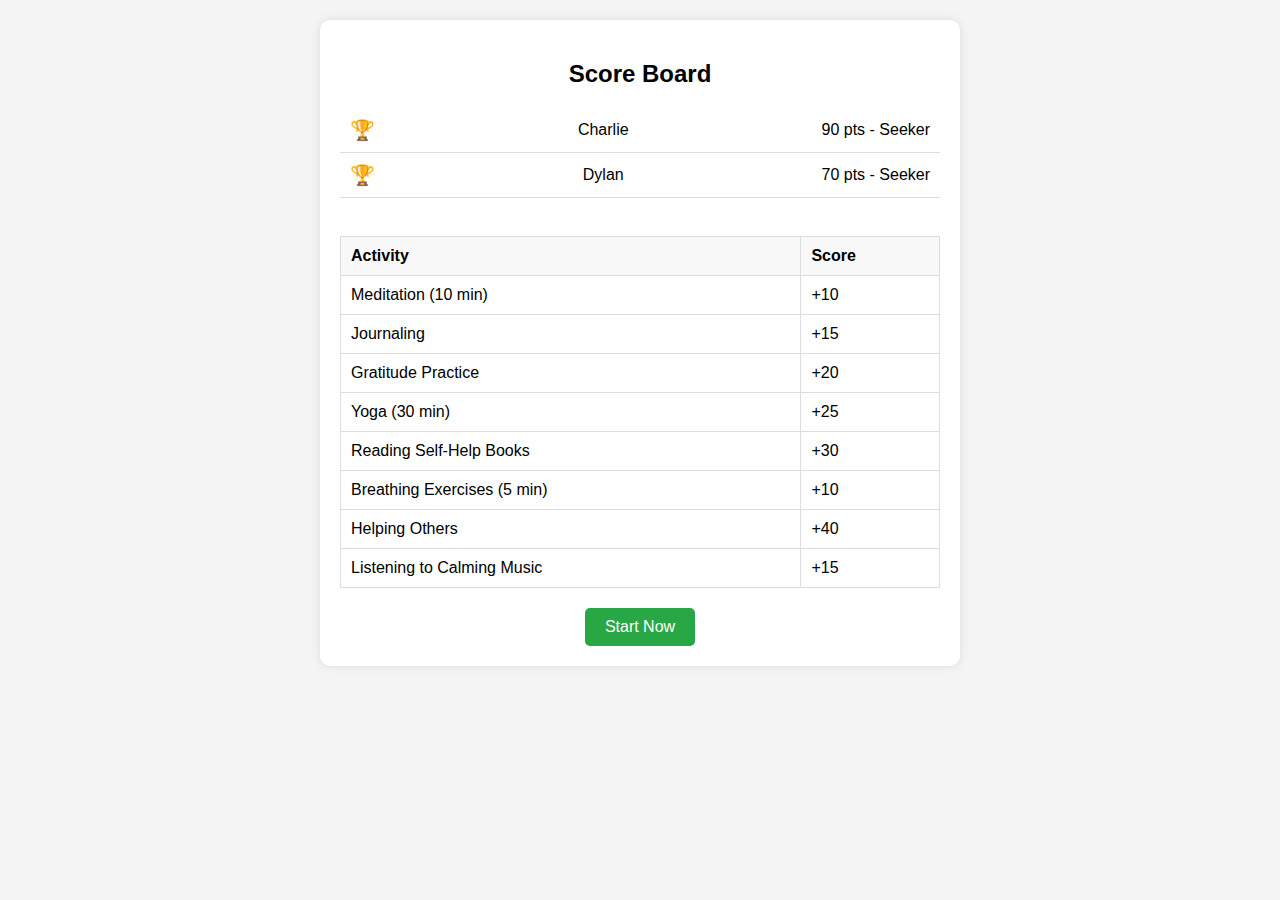
<file: leaderboard.html>
<!DOCTYPE html>
<html lang="en">
<head>
    <meta charset="UTF-8">
    <meta name="viewport" content="width=device-width, initial-scale=1.0">
    <title>Mental Wellness Leaderboard</title>
    <style>
        body {
            font-family: Arial, sans-serif;
            background-color: #f4f4f4;
            margin: 0;
            padding: 20px;
            text-align: center;
        }
        .container {
            max-width: 600px;
            margin: auto;
            background: white;
            padding: 20px;
            border-radius: 10px;
            box-shadow: 0 0 10px rgba(0, 0, 0, 0.1);
        }
        h1 {
            font-size: 24px;
        }
        .leaderboard {
            margin-bottom: 20px;
        }
        .leaderboard div {
            display: flex;
            justify-content: space-between;
            padding: 10px;
            border-bottom: 1px solid #ddd;
            align-items: center;
        }
        .trophy {
            color: gold;
            font-size: 20px;
            margin-right: 10px;
        }
        .table-container {
            margin-bottom: 20px;
        }
        table {
            width: 100%;
            border-collapse: collapse;
        }
        th, td {
            padding: 10px;
            border: 1px solid #ddd;
            text-align: left;
        }
        th {
            background-color: #f8f8f8;
        }
        .start-btn {
            background-color: #28a745;
            color: white;
            padding: 10px 20px;
            border: none;
            border-radius: 5px;
            cursor: pointer;
            font-size: 16px;
        }
        .start-btn:hover {
            background-color: #218838;
        }
    </style>
</head>
<body>
    <div class="container">
       
        
        <div class="leaderboard">
            <h2>Score Board</h2>
            
            <div><span class="trophy">🏆</span><span>Charlie</span> <span>90 pts - Seeker</span></div>
            <div><span class="trophy">🏆</span><span>Dylan</span> <span>70 pts - Seeker</span></div>
        </div>
        
        <div class="table-container">
         <br>
            <table>
                <tr>
                    <th>Activity</th>
                    <th>Score</th>
                </tr>
                <tr>
                    <td>Meditation (10 min)</td>
                    <td>+10</td>
                </tr>
                <tr>
                    <td>Journaling</td>
                    <td>+15</td>
                </tr>
                <tr>
                    <td>Gratitude Practice</td>
                    <td>+20</td>
                </tr>
                <tr>
                    <td>Yoga (30 min)</td>
                    <td>+25</td>
                </tr>
                <tr>
                    <td>Reading Self-Help Books</td>
                    <td>+30</td>
                </tr>
                <tr>
                    <td>Breathing Exercises (5 min)</td>
                    <td>+10</td>
                </tr>
                <tr>
                    <td>Helping Others</td>
                    <td>+40</td>
                </tr>
                <tr>
                    <td>Listening to Calming Music</td>
                    <td>+15</td>
                </tr>
            </table>
        </div>
        
        <button class="start-btn">Start Now</button>
    </div>
</body>
</html>
</file>
